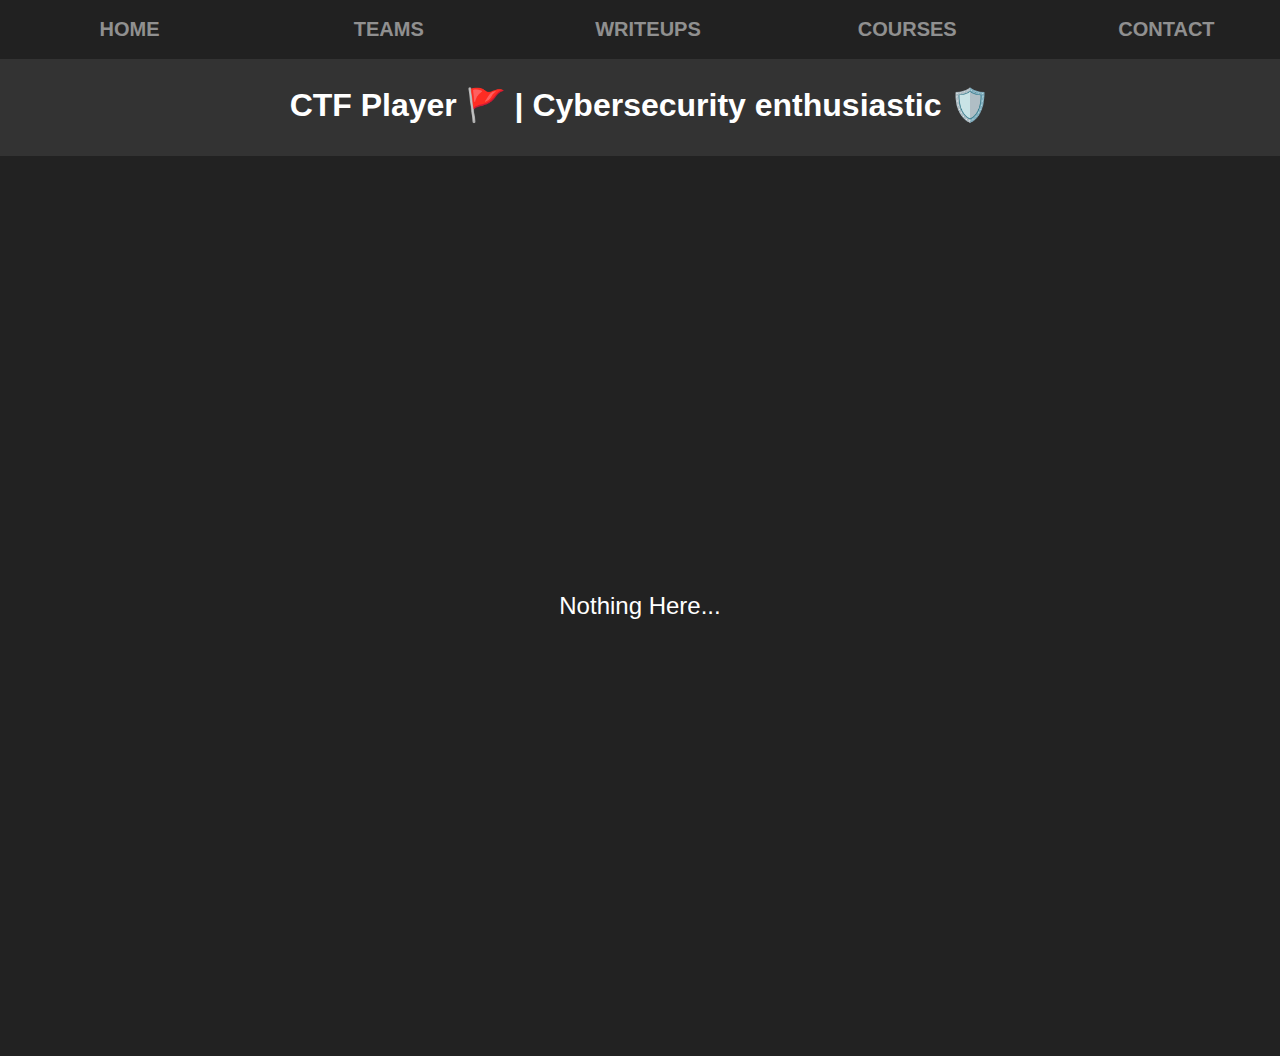
<file: index.html>
<!DOCTYPE html>
<html lang="en" dir="ltr">
<head>
  <meta charset="UTF-8">
    <meta name="viewport" content="width=device-width, initial-scale=1.0">
    <title>Noy.</title>
    <link rel="stylesheet" href="https://4noy.github.io/style.css">
    <link rel="icon" href="https://4noy.github.io/icon.ico" type="image/x-icon">
</head>
<body>
    <div class="common-section" id="common-content">
    </div>

    <div class="page-content">
      <main>
        <div class="center-text"><a href="https://c.tenor.com/CC3o_ch_DGwAAAAd/tenor.gif">Nothing Here...</a></div>
      </main>
    </div>

  <script src="https://4noy.github.io/script.js"></script>
</body>
</html>
</file>
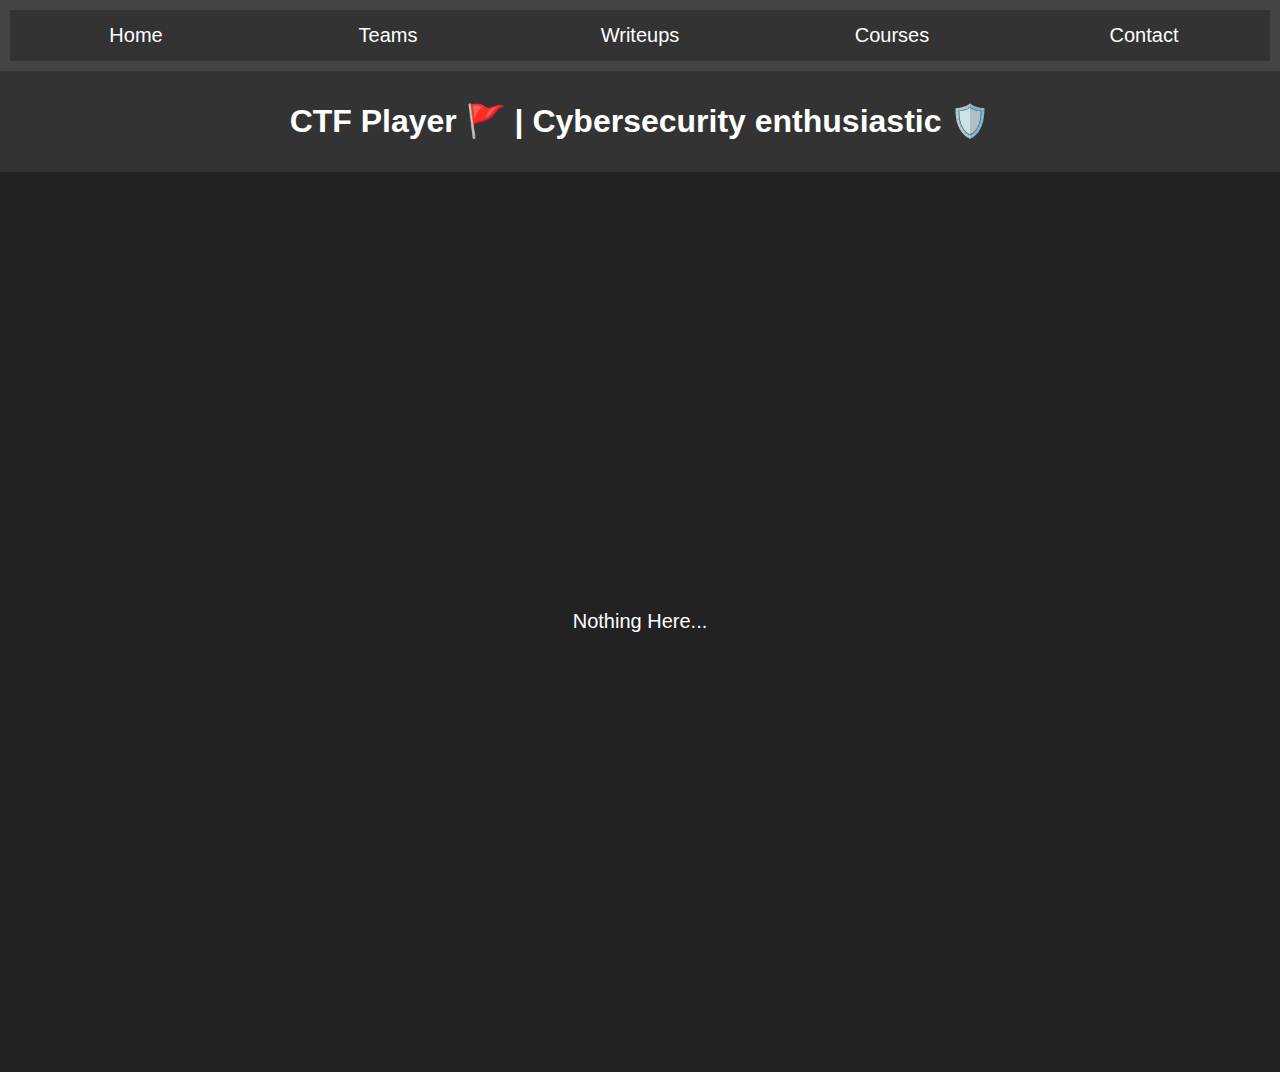
<file: contact/index.html>
<!DOCTYPE html>
<html lang="en" dir="ltr">
<head>
  <meta charset="UTF-8">
    <meta name="viewport" content="width=device-width, initial-scale=1.0">
    <title>Noy.</title>
    <link rel="stylesheet" href="style.css">
    <link rel="icon" href="https://4noy.github.io/icon.ico" type="image/x-icon">
</head>
<body>
    <div class="common-section" id="common-content">
    </div>

    <div class="page-content">
      <main>
        <div class="center-text"><a href="https://c.tenor.com/CC3o_ch_DGwAAAAd/tenor.gif">Nothing Here...</a></div>
      </main>
    </div>

  <script src="https://4noy.github.io/script.js"></script>
</body>
</html>
</file>
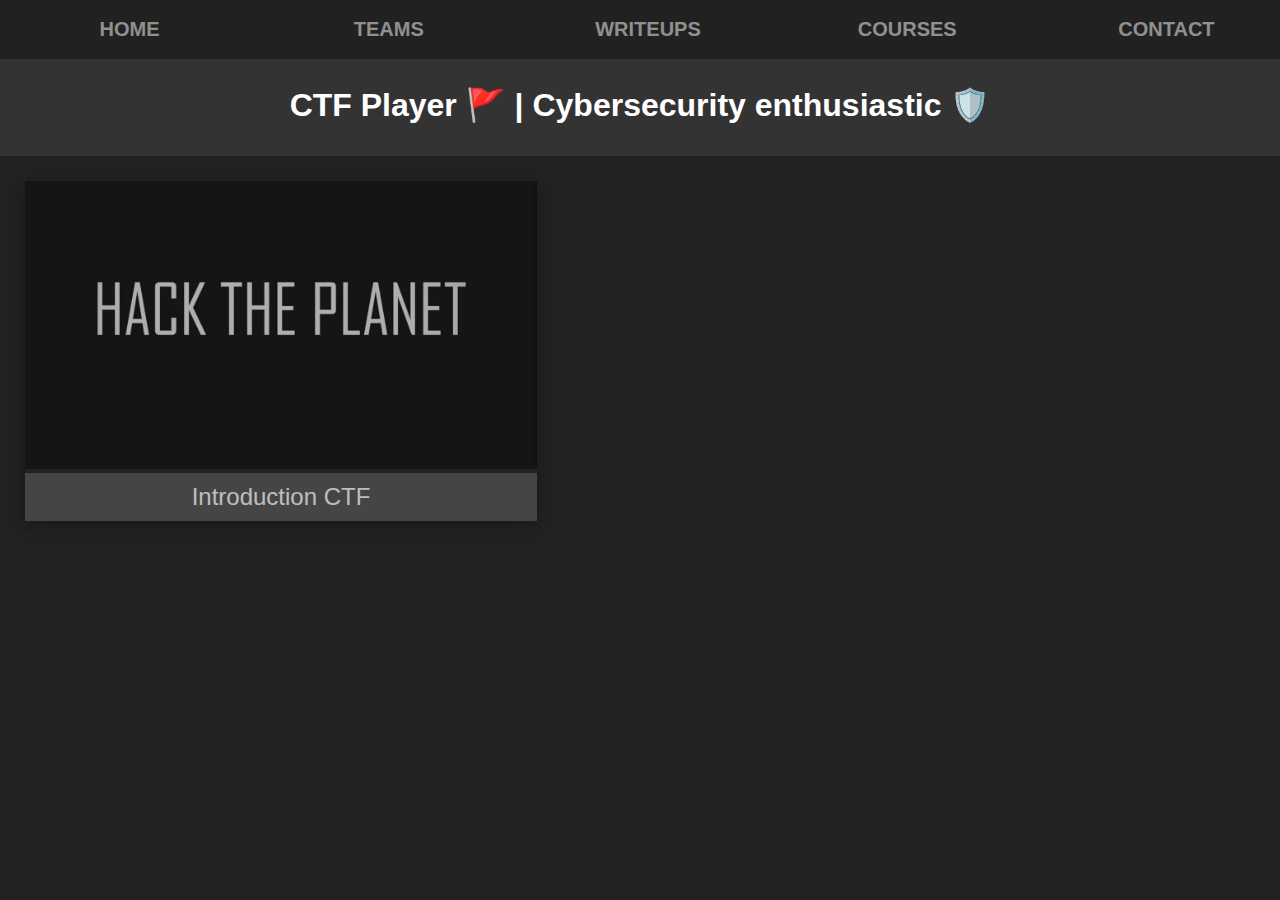
<file: courses/index.html>
<!DOCTYPE html>
<html lang="en" dir="ltr">
<head>
  <meta charset="UTF-8">
    <meta name="viewport" content="width=device-width, initial-scale=1.0">
    <title>Noy. - Courses</title>
    <link rel="stylesheet" href="https://4noy.github.io/style.css">
    <link rel="icon" href="https://4noy.github.io/icon.ico" type="image/x-icon">
</head>
<body>
    <div class="common-section" id="common-content">
    </div>

    <div class="page-content">
      <aside>

        <div class="course-sidebar">

          <div class="course-item">
            <a href="https://4noy.github.io/courses/introduction-ctf-lycee/index.html">
            <img src="https://4noy.github.io/courses/introduction-ctf-lycee/hack_the_planet.jpg" class="course-icon" style="width:100%">
            <div class="container">
              Introduction CTF</a>
            </div>
          </div>
  
        </div>
      </aside>
    </div>

  <script src="https://4noy.github.io/script.js"></script>
</body>
</html>
</file>
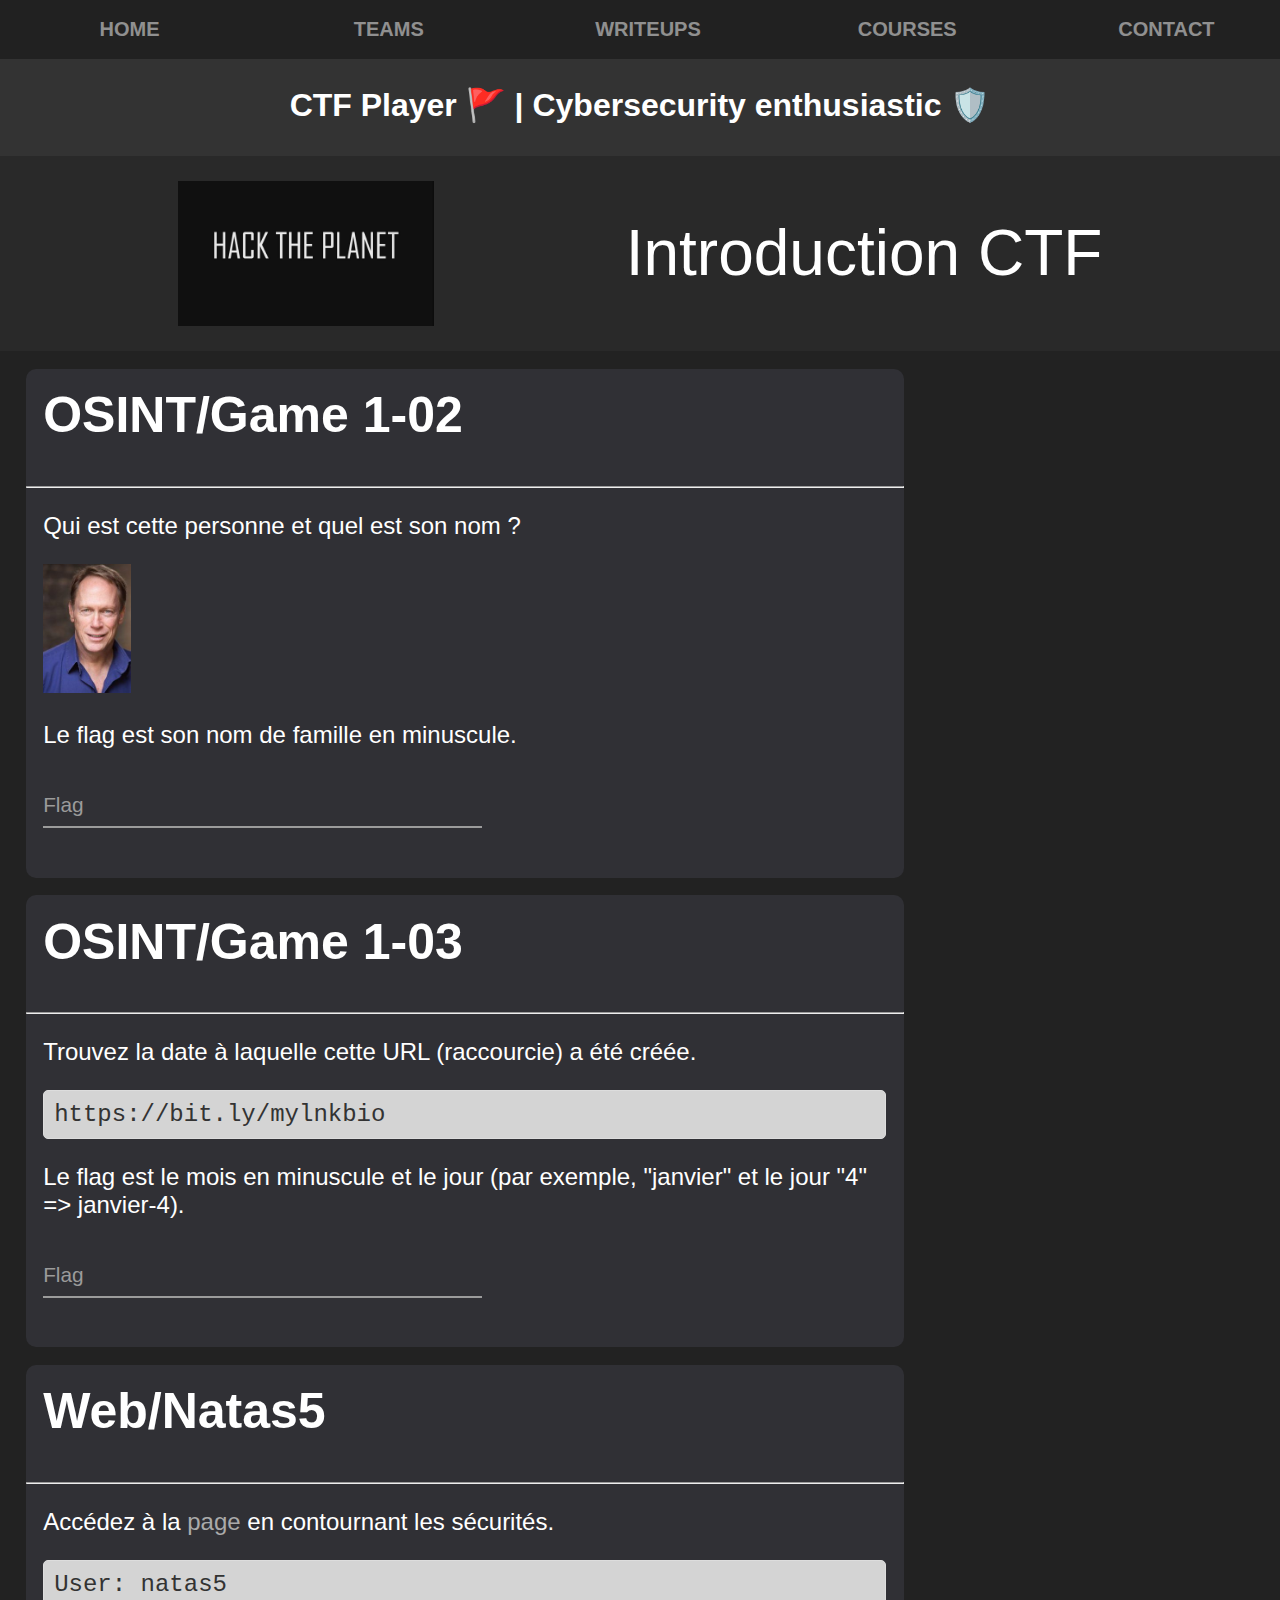
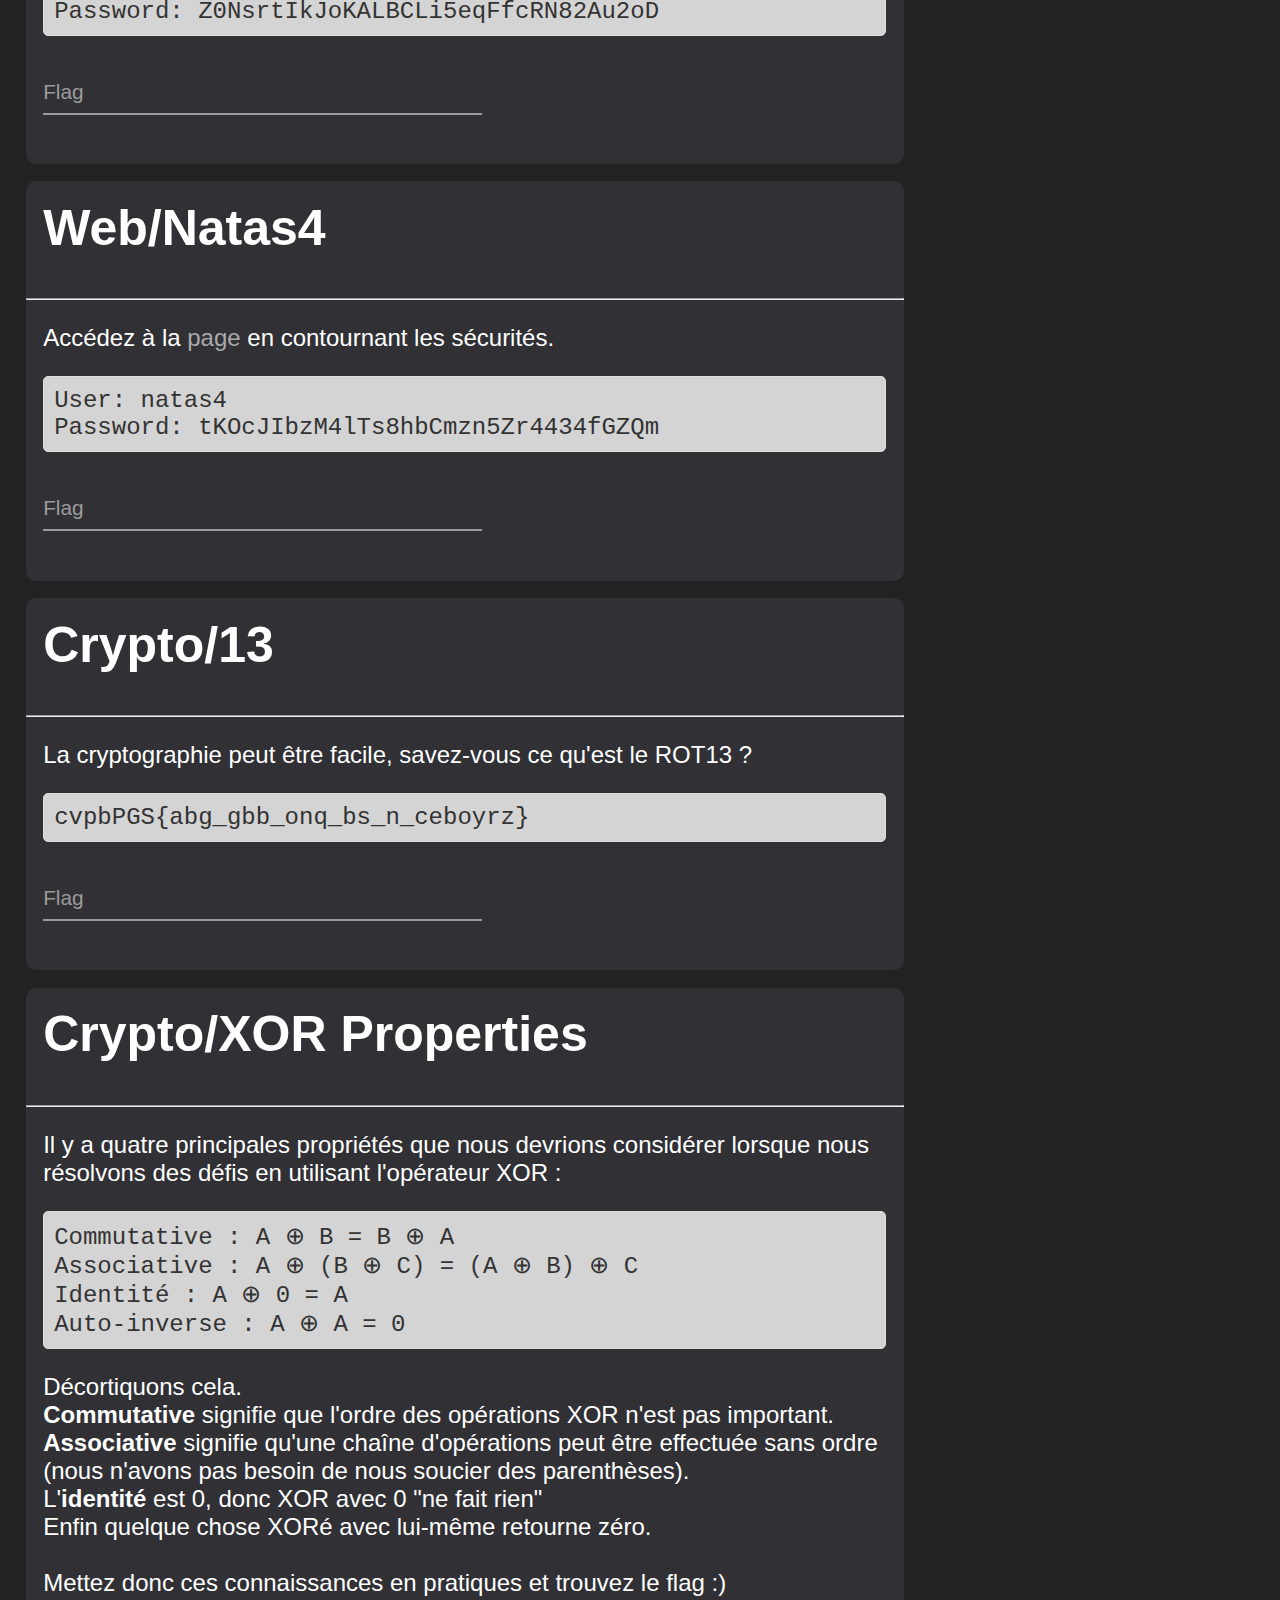
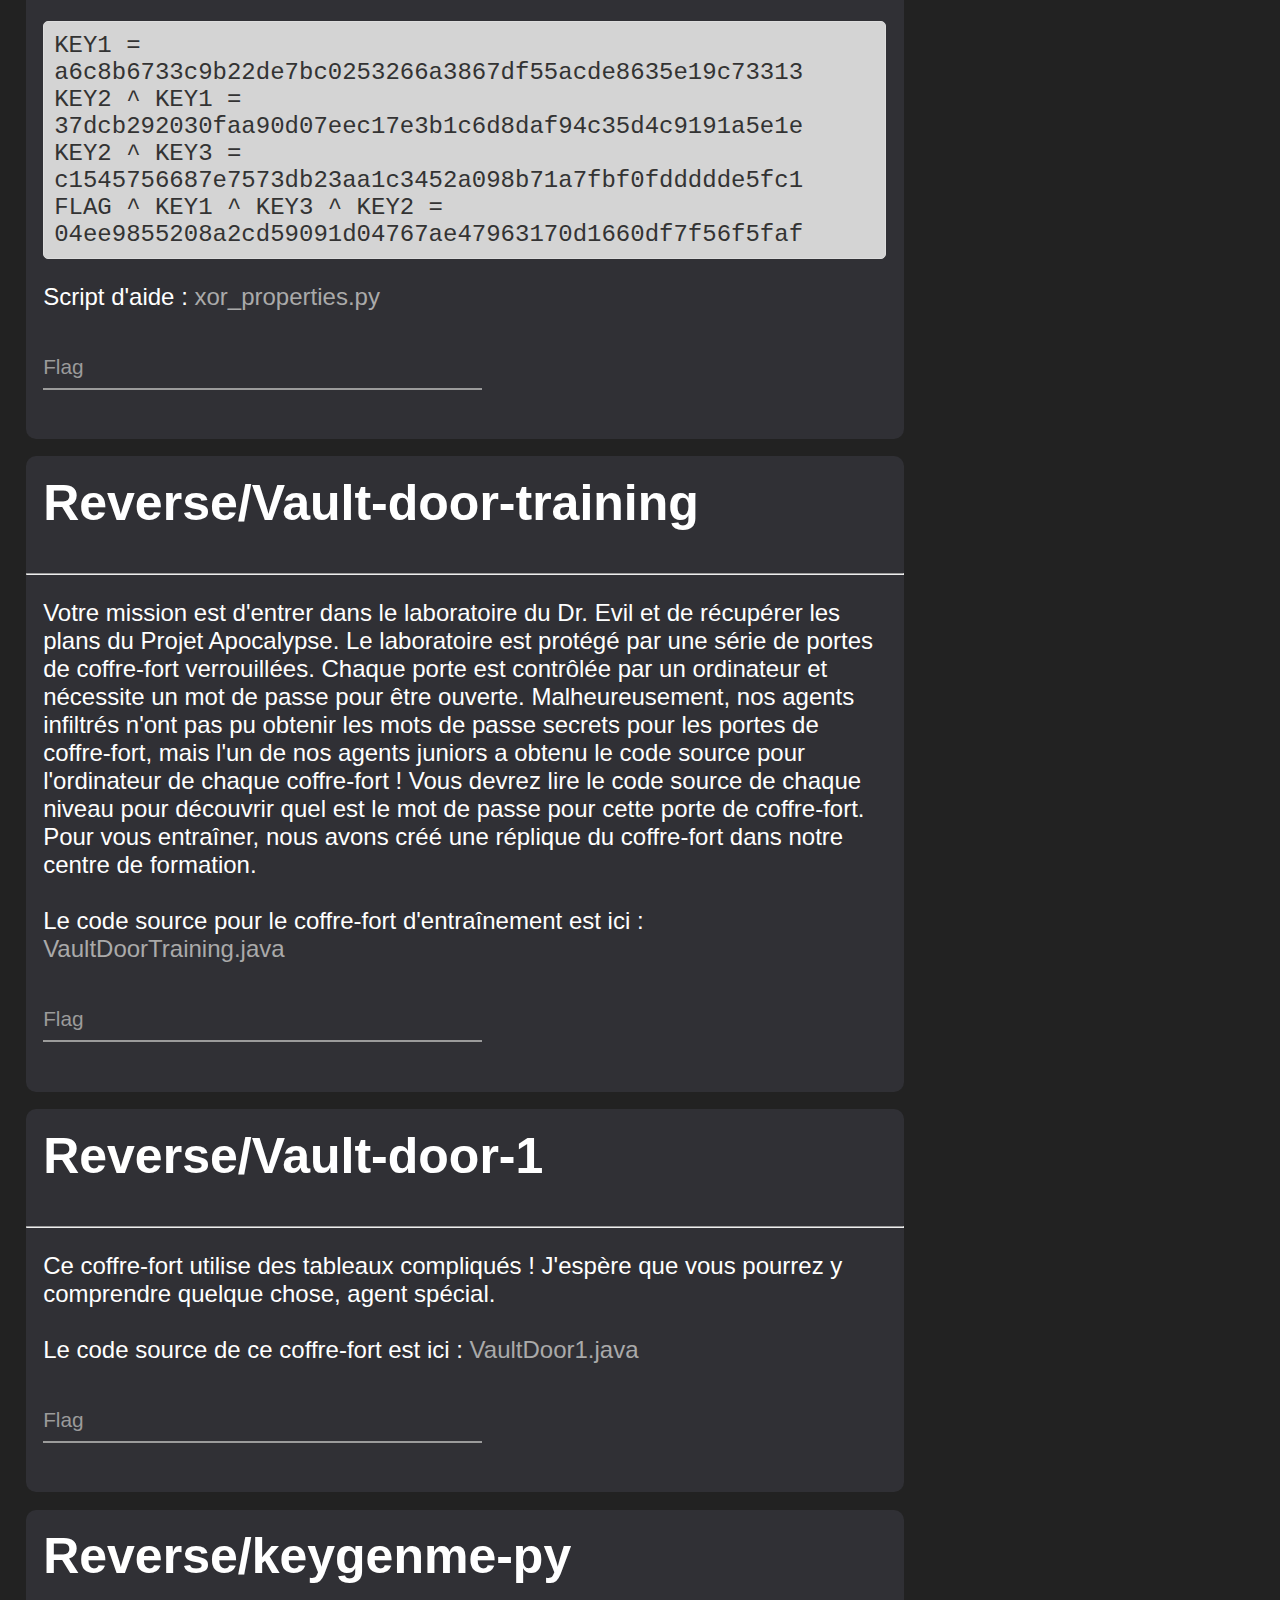
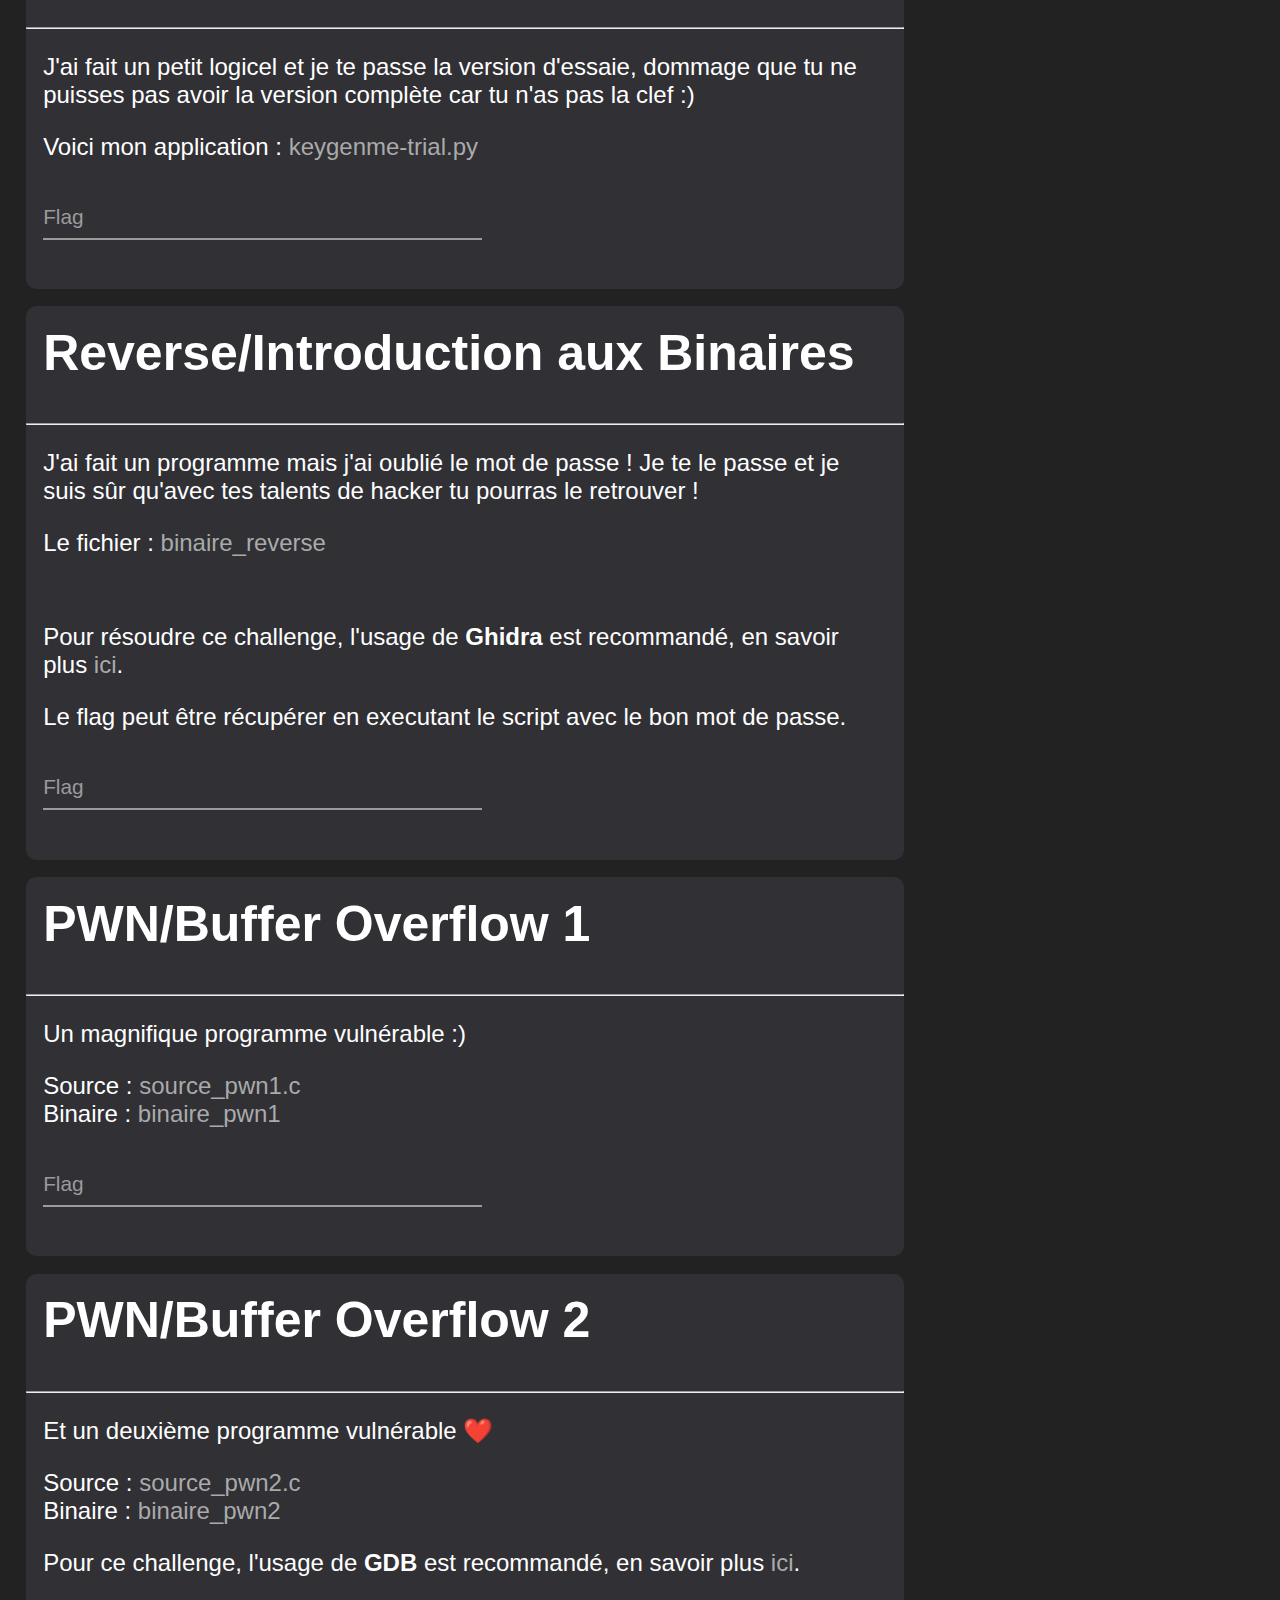
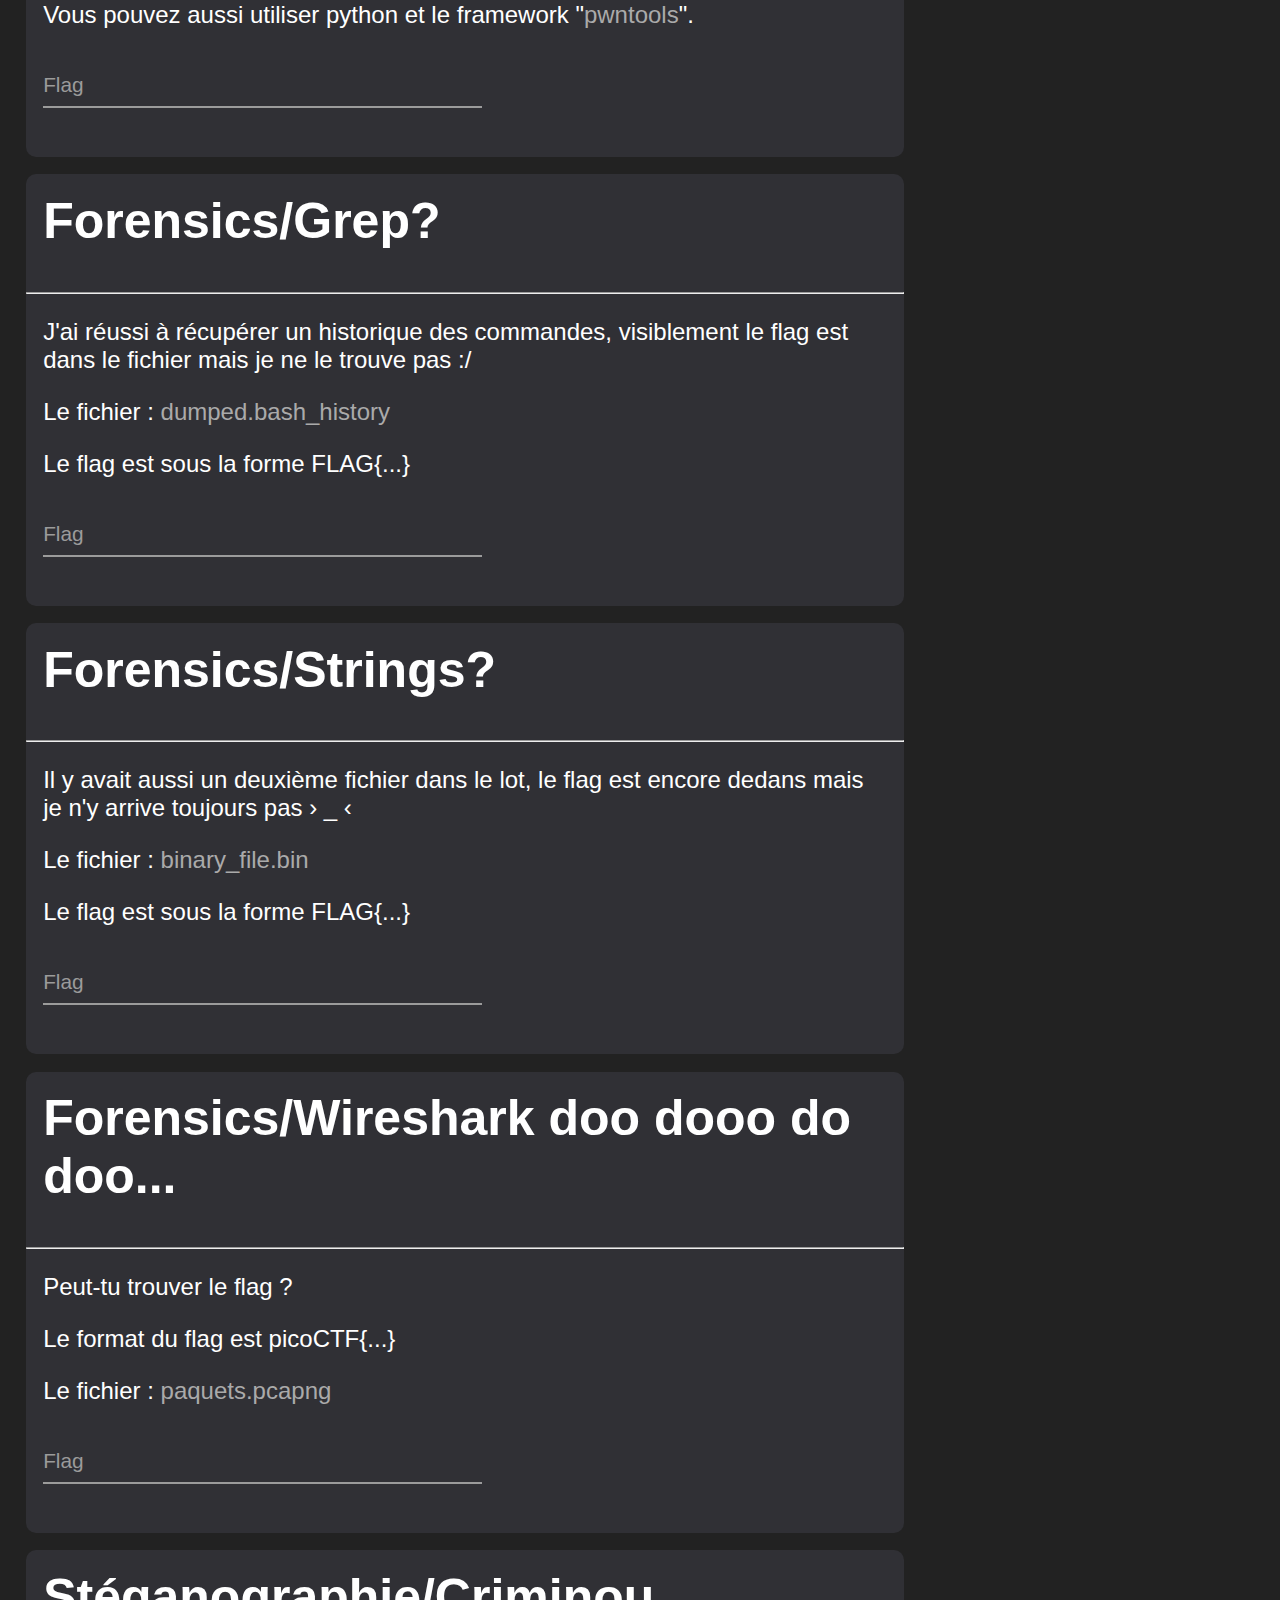
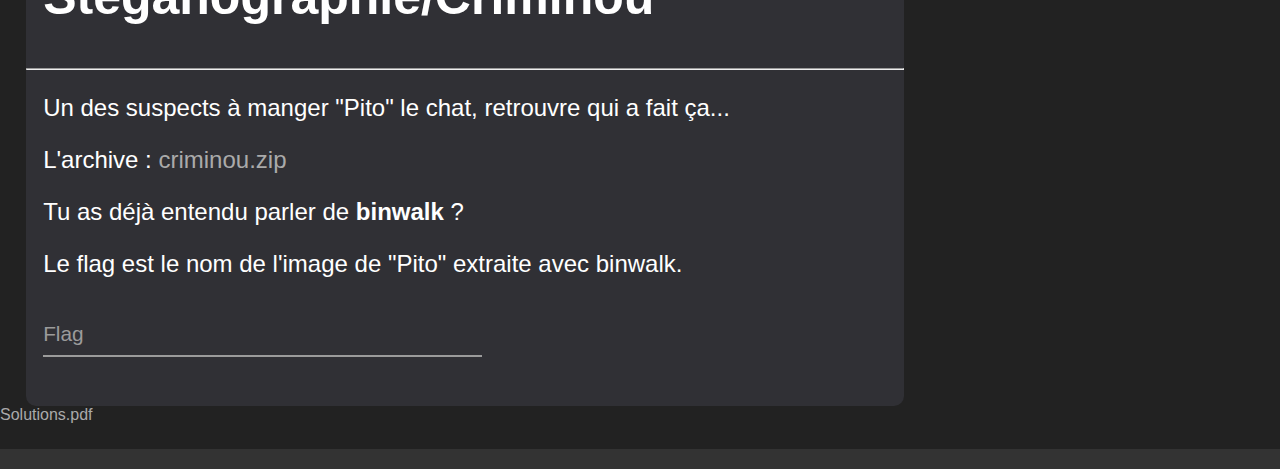
<file: courses/introduction-ctf-lycee/index.html>
<!DOCTYPE html>
<html lang="en" dir="ltr">
<head>
  <meta charset="UTF-8">
    <meta name="viewport" content="width=device-width, initial-scale=1.0">
    <title>Intro Cyber</title>
    <link rel="stylesheet" href="https://4noy.github.io/style.css">
    <link rel="icon" href="https://4noy.github.io/icon.ico" type="image/x-icon">
</head>
<body>
    <div class="common-section" id="common-content">
    </div>

    <div class="page-content">
      <div class="course-title-wrapper">
        <img src="https://4noy.github.io/courses/introduction-ctf-lycee/hack_the_planet.jpg" class="course-title-icon">
              <div class="course-title">
                Introduction CTF
              </div>
      </div>
      <div class="ctf-responses">
        <div class="challenge" id="challenge1">
          <a href="https://sourcing.games/game-1/game-1-csa7a/"><h2>OSINT/Game 1-02</h2></a>
          <HR>
          <p>Qui est cette personne et quel est son nom ? </p>
          <img src="https://4noy.github.io/courses/introduction-ctf-lycee/challenges-data/quicer.jpg" style="width: 10%; margin-left: 2%;">
          <p>Le flag est son nom de famille en minuscule.</p>
          <div class="form__group field">
            <input type="input" class="form__field" placeholder="Flag" id="flag1" required />
            <label for="name" class="form__label">Flag</label>
          </div>
          <p class="result" id="result1"></p>
        </div>
        
        <div class="challenge" id="challenge2">
          <a href="https://sourcing.games/game-1/game-1-h4xgm/"><h2>OSINT/Game 1-03</h2></a>
          <HR>
          <p>Trouvez la date à laquelle cette URL (raccourcie) a été créée.</p>
          <p class="code">https://bit.ly/mylnkbio</p>
          <p>Le flag est le mois en minuscule et le jour (par exemple, "janvier" et le jour "4" => janvier-4).</p>
          <div class="form__group field">
            <input type="input" class="form__field" placeholder="Flag" id="flag2" required />
            <label for="name" class="form__label">Flag</label>
          </div>
          <p class="result" id="result2"></p>
        </div>
        
        <div class="challenge" id="challenge3">
          <a href="http://natas5.natas.labs.overthewire.org/"><h2>Web/Natas5</h2></a>
          <HR>
          <p>Accédez à la <a href="http://natas5.natas.labs.overthewire.org/" class="obvious-link">page</a> en contournant les sécurités.</p>
          <p class="code">
            User: natas5
            <br>
            Password: Z0NsrtIkJoKALBCLi5eqFfcRN82Au2oD
          </p>
          <div class="form__group field">
            <input type="input" class="form__field" placeholder="Flag" id="flag3" required />
            <label for="name" class="form__label">Flag</label>
          </div>
          <p class="result" id="result3"></p>
        </div>
        
        <div class="challenge" id="challenge4">
          <a href="http://natas4.natas.labs.overthewire.org/"><h2>Web/Natas4</h2></a>
          <HR>
          <p>Accédez à la <a href="http://natas4.natas.labs.overthewire.org/" class="obvious-link">page</a> en contournant les sécurités.</p>
          <p class="code">
            User: natas4
            <br>
            Password: tKOcJIbzM4lTs8hbCmzn5Zr4434fGZQm
          </p>
          <div class="form__group field">
            <input type="input" class="form__field" placeholder="Flag" id="flag4" required />
            <label for="name" class="form__label">Flag</label>
          </div>
          <p class="result" id="result4"></p>
        </div>
        
        <div class="challenge" id="challenge5">
          <a href="https://play.picoctf.org/practice/challenge/62?category=2&page=1"><h2>Crypto/13</h2></a>
          <HR>
          <p>La cryptographie peut être facile, savez-vous ce qu'est le ROT13 ?</p>
          <p class="code">cvpbPGS{abg_gbb_onq_bs_n_ceboyrz}</p>
          <div class="form__group field">
            <input type="input" class="form__field" placeholder="Flag" id="flag5" required />
            <label for="name" class="form__label">Flag</label>
          </div>
          <p class="result" id="result5"></p>
        </div>
        
        <div class="challenge" id="challenge6">
          <a href="https://cryptohack.org/challenges/general/"><h2>Crypto/XOR Properties</h2></a>
          <HR>
          <p>
            Il y a quatre principales propriétés que nous devrions considérer lorsque nous résolvons des défis en utilisant l'opérateur XOR :
          </p>
          <p class="code">
            Commutative : A ⊕ B = B ⊕ A
            <br>
            Associative : A ⊕ (B ⊕ C) = (A ⊕ B) ⊕ C
            <br>
            Identité : A ⊕ 0 = A
            <br>
            Auto-inverse : A ⊕ A = 0
          </p>
          <p>
            Décortiquons cela. 
            <br>
            <b>Commutative</b> signifie que l'ordre des opérations XOR n'est pas important.
            <br>
            <b>Associative</b> signifie qu'une chaîne d'opérations peut être effectuée sans ordre (nous n'avons pas besoin de nous soucier des parenthèses).
            <br>
            L'<b>identité</b> est 0, donc XOR avec 0 "ne fait rien"
            <br>
            Enfin quelque chose XORé avec lui-même retourne zéro.
            <br>
            <br>
            Mettez donc ces connaissances en pratiques et trouvez le flag :)
          </p>
          <p class="code">
            KEY1 = a6c8b6733c9b22de7bc0253266a3867df55acde8635e19c73313
            <br>
            KEY2 ^ KEY1 = 37dcb292030faa90d07eec17e3b1c6d8daf94c35d4c9191a5e1e
            <br>
            KEY2 ^ KEY3 = c1545756687e7573db23aa1c3452a098b71a7fbf0fddddde5fc1
            <br>
            FLAG ^ KEY1 ^ KEY3 ^ KEY2 = 04ee9855208a2cd59091d04767ae47963170d1660df7f56f5faf
          </p>
          <p>Script d'aide : <a href="https://4noy.github.io/courses/introduction-ctf-lycee/challenges-data/xor_properties.py" class="obvious-link">xor_properties.py</a></p>
          <div class="form__group field">
            <input type="input" class="form__field" placeholder="Flag" id="flag6" required />
            <label for="name" class="form__label">Flag</label>
          </div>
          <p class="result" id="result6"></p>
        </div>
        
        <div class="challenge" id="challenge7">
          <a href="https://play.picoctf.org/practice/challenge/7?category=3&page=1"><h2>Reverse/Vault-door-training</h2></a>
          <HR>
          <p>Votre mission est d'entrer dans le laboratoire du Dr. Evil et de récupérer les plans du Projet Apocalypse. Le laboratoire est protégé par une série de portes de coffre-fort verrouillées. Chaque porte est contrôlée par un ordinateur et nécessite un mot de passe pour être ouverte. Malheureusement, nos agents infiltrés n'ont pas pu obtenir les mots de passe secrets pour les portes de coffre-fort, mais l'un de nos agents juniors a obtenu le code source pour l'ordinateur de chaque coffre-fort ! Vous devrez lire le code source de chaque niveau pour découvrir quel est le mot de passe pour cette porte de coffre-fort. Pour vous entraîner, nous avons créé une réplique du coffre-fort dans notre centre de formation.
            <br>
            <br>
            Le code source pour le coffre-fort d'entraînement est ici : <a href="https://4noy.github.io/courses/introduction-ctf-lycee/challenges-data/VaultDoorTraining.java" class="obvious-link">VaultDoorTraining.java</a></p>
          <div class="form__group field">
            <input type="input" class="form__field" placeholder="Flag" id="flag7" required />
            <label for="name" class="form__label">Flag</label>
          </div>
          <p class="result" id="result7"></p>
        </div>
        
        <div class="challenge" id="challenge8">
          <a href="https://play.picoctf.org/practice/challenge/12?category=3&page=1"><h2>Reverse/Vault-door-1</h2></a>
          <HR>
          <p>Ce coffre-fort utilise des tableaux compliqués ! J'espère que vous pourrez y comprendre quelque chose, agent spécial.
            <br>
            <br>
            Le code source de ce coffre-fort est ici : <a href="https://4noy.github.io/courses/introduction-ctf-lycee/challenges-data/VaultDoor1.java" class="obvious-link">VaultDoor1.java</a></p>
          <div class="form__group field">
            <input type="input" class="form__field" placeholder="Flag" id="flag8" required />
            <label for="name" class="form__label">Flag</label>
          </div>
          <p class="result" id="result8"></p>
        </div>
        
        <div class="challenge" id="challenge9">
          <a href="https://play.picoctf.org/practice/challenge/121?category=3&page=1"><h2>Reverse/keygenme-py</h2></a>
          <HR>
          <p>J'ai fait un petit logicel et je te passe la version d'essaie, dommage que tu ne puisses pas avoir la version complète car tu n'as pas la clef :) </p>
          <p>
            Voici mon application : <a href="https://4noy.github.io/courses/introduction-ctf-lycee/challenges-data/keygenme-trial.py" class="obvious-link">keygenme-trial.py</a>
          </p>
          <div class="form__group field">
            <input type="input" class="form__field" placeholder="Flag" id="flag9" required />
            <label for="name" class="form__label">Flag</label>
          </div>
          <p class="result" id="result9"></p>
        </div>

        <div class="challenge" id="challenge10">
          <h2>Reverse/Introduction aux Binaires</h2>
          <HR>
          <p>J'ai fait un programme mais j'ai oublié le mot de passe ! Je te le passe et je suis sûr qu'avec tes talents de hacker tu pourras le retrouver !</p>
          <p> Le fichier : <a href="https://4noy.github.io/courses/introduction-ctf-lycee/challenges-data/binaire_reverse" class="obvious-link">binaire_reverse</a></p>
          <br>
          <p>Pour résoudre ce challenge, l'usage de <b>Ghidra</b> est recommandé, en savoir plus <a href="https://www.varonis.com/fr/blog/how-to-use-ghidra" class="obvious-link">ici</a>.</p>
          <p>Le flag peut être récupérer en executant le script avec le bon mot de passe.</p>
          <div class="form__group field">
            <input type="input" class="form__field" placeholder="Flag" id="flag10" required />
            <label for="name" class="form__label">Flag</label>
          </div>
          <p class="result" id="result10"></p>
        </div>

        <div class="challenge" id="challenge11">
          <h2>PWN/Buffer Overflow 1</h2>
          <HR>
          <p>Un magnifique programme vulnérable :)</p>
          <p>
            Source : <a href="https://4noy.github.io/courses/introduction-ctf-lycee/challenges-data/source_pwn1.c" class="obvious-link">source_pwn1.c</a>
            <br>
            Binaire : <a href="https://4noy.github.io/courses/introduction-ctf-lycee/challenges-data/binaire_pwn1" class="obvious-link">binaire_pwn1</a>
          </p>
          <div class="form__group field">
            <input type="input" class="form__field" placeholder="Flag" id="flag11" required />
            <label for="name" class="form__label">Flag</label>
          </div>
          <p class="result" id="result11"></p>
        </div>

        <div class="challenge" id="challenge12">
          <h2>PWN/Buffer Overflow 2</h2>
          <HR>
          <p>Et un deuxième programme vulnérable ❤️</p>
          <p>
            Source : <a href="https://4noy.github.io/courses/introduction-ctf-lycee/challenges-data/source_pwn2.c" class="obvious-link">source_pwn2.c</a>
            <br>
            Binaire : <a href="https://4noy.github.io/courses/introduction-ctf-lycee/challenges-data/binaire_pwn2" class="obvious-link">binaire_pwn2</a>
          </p>
          <p>Pour ce challenge, l'usage de <b>GDB</b> est recommandé, en savoir plus <a href="https://sourceware.org/gdb/" class="obvious-link">ici</a>.</p>
          <p>Vous pouvez aussi utiliser python et le framework "<a href="https://docs.pwntools.com/en/stable/" class="obvious-link">pwntools</a>".</p>
          <div class="form__group field">
            <input type="input" class="form__field" placeholder="Flag" id="flag12" required />
            <label for="name" class="form__label">Flag</label>
          </div>
          <p class="result" id="result12"></p>
        </div>

        <div class="challenge" id="challenge13">
          <h2>Forensics/Grep?</h2>
          <HR>
          <p>J'ai réussi à récupérer un historique des commandes, visiblement le flag est dans le fichier mais je ne le trouve pas :/</p>
          <p>Le fichier : <a href="https://4noy.github.io/courses/introduction-ctf-lycee/challenges-data/dumped.bash_history" class="obvious-link">dumped.bash_history</a></p>
          <p>Le flag est sous la forme FLAG{...}</p>
          <div class="form__group field">
            <input type="input" class="form__field" placeholder="Flag" id="flag13" required />
            <label for="name" class="form__label">Flag</label>
          </div>
          <p class="result" id="result13"></p>
        </div>

        <div class="challenge" id="challenge14">
          <h2>Forensics/Strings?</h2>
          <HR>
          <p>Il y avait aussi un deuxième fichier dans le lot, le flag est encore dedans mais je n'y arrive toujours pas &rsaquo; _ &lsaquo;</p>
          <p>Le fichier : <a href="https://4noy.github.io/courses/introduction-ctf-lycee/challenges-data/binary_file.bin" class="obvious-link">binary_file.bin</a></p>
          <p>Le flag est sous la forme FLAG{...}</p>
          <div class="form__group field">
            <input type="input" class="form__field" placeholder="Flag" id="flag14" required />
            <label for="name" class="form__label">Flag</label>
          </div>
          <p class="result" id="result14"></p>
        </div>

        <div class="challenge" id="challenge15">
          <a href="https://play.picoctf.org/practice/challenge/115?category=4&page=1"><h2>Forensics/Wireshark doo dooo do doo...</h2></a>
          <HR>
          <p>Peut-tu trouver le flag ?</p>
          <p>Le format du flag est picoCTF{...}</p>
          <p>Le fichier : <a href="https://4noy.github.io/courses/introduction-ctf-lycee/challenges-data/paquets.pcapng" class="obvious-link" >paquets.pcapng</a></p>
          <div class="form__group field">
            <input type="input" class="form__field" placeholder="Flag" id="flag15" required />
            <label for="name" class="form__label">Flag</label>
          </div>
          <p class="result" id="result15"></p>
        </div>

        <div class="challenge" id="challenge16">
          <h2>Stéganographie/Criminou</h2>
          <HR>
          <p>Un des suspects à manger "Pito" le chat, retrouvre qui a fait ça...</p>
          <p>L'archive : <a href="https://4noy.github.io/courses/introduction-ctf-lycee/challenges-data/criminou.zip" class="obvious-link">criminou.zip</a></p>
          <p>Tu as déjà entendu parler de <b>binwalk</b> ?</p>
          <p>Le flag est le nom de l'image de "Pito" extraite avec binwalk.</p>
          <div class="form__group field">
            <input type="input" class="form__field" placeholder="Flag" id="flag16" required />
            <label for="name" class="form__label">Flag</label>
          </div>
          <p class="result" id="result16"></p>
        </div>

      </div>
    </div>
    <a href="https://bit.ly/3v73SIc" class="obvious-link">Solutions.pdf</a>
    <footer>

    </footer>
  <script src="https://4noy.github.io/script.js"></script>
  <script src="https://4noy.github.io/courses/introduction-ctf-lycee/script.js"></script>
</body>
</html>
</file>
<file: contact/style.css>
body {
  font-family: 'Arial', sans-serif;
  margin: 0;
  overflow: hidden;
  background-color: #222;
  color: #fff;
}

nav {
  background-color: #444;
  padding: 10px;
}

ul {
  list-style-type: none;
  margin: 0;
  padding: 0;
  overflow: hidden;
  background-color: #333;
  display: flex;
  justify-content: space-around;
}

li {
  float: left;
  width: 20%;
  transition: background-color 0.3s ease;
}

a {
  display: block;
  color: white;
  text-align: center;
  padding: 14px 16px;
  text-decoration: none;
  font-size: 20px;
  font-family: 'Your Desired Font', sans-serif;
}

li:hover {
  background-color: rgba(17, 17, 17, 0.7);
}

ul li:last-child {
  margin-right: 0;
}

header {
  background-color: #333;
  color: #fff;
  padding: 10px;
  text-align: center;
}

footer {
  background-color: #333;
  color: #fff;
  padding: 10px;
  text-align: center;
}

main {
  display: flex;
  align-items: center;
  justify-content: center;
  height: 100vh;
}

.center-text {
  font-size: 24px;
}
</file>
